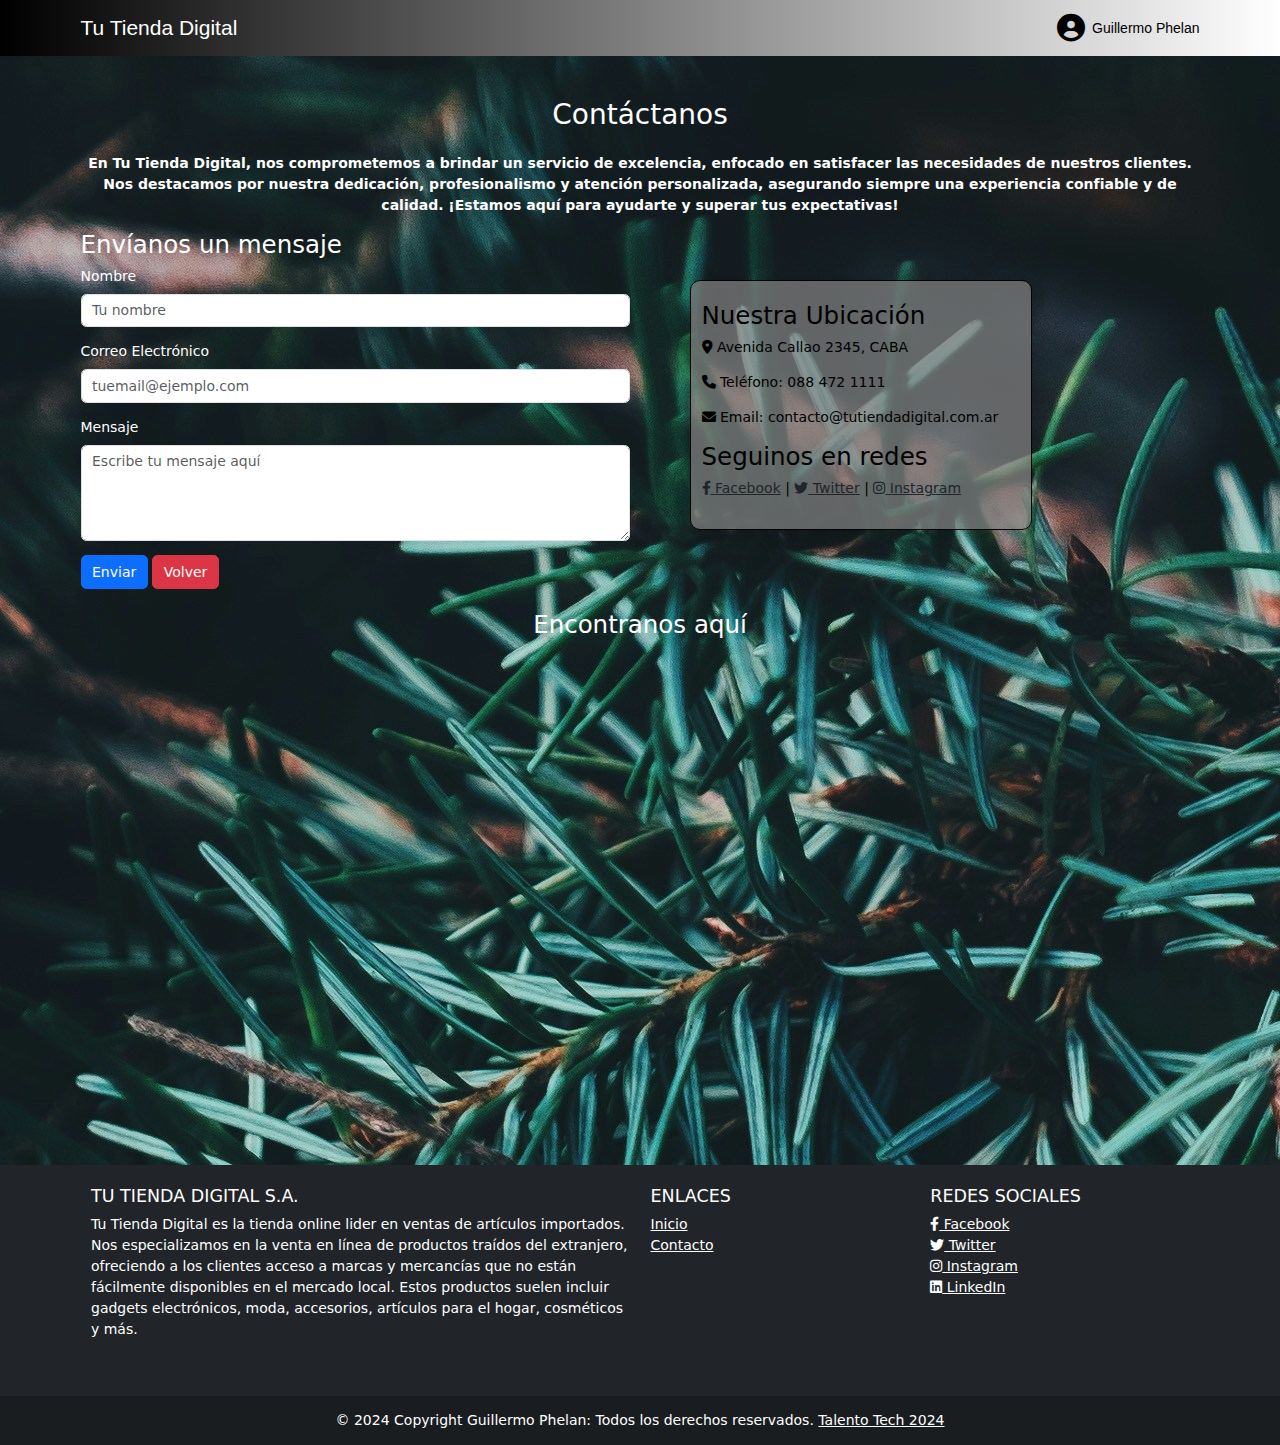
<file: contacto.html>
<!DOCTYPE html>
<html lang="es">
<head>
    <meta charset="UTF-8">
    <meta name="viewport" content="width=device-width, initial-scale=1.0">
    <title>Contacto - Tu Tienda Digital</title>
    <link href="https://cdn.jsdelivr.net/npm/bootstrap@5.3.0-alpha1/dist/css/bootstrap.min.css" rel="stylesheet">
    <link rel="stylesheet" href="https://cdnjs.cloudflare.com/ajax/libs/font-awesome/6.0.0-beta3/css/all.min.css">
    <link href="styles.css" rel="stylesheet" >
</head>
<body id="body-c">

    <header class="bg-dark text-white p-3">
        <div class="container d-flex justify-content-between align-items-center">
            <h1>Tu Tienda Digital</h1>
            <div class="d-flex align-items-center">
                <i  style="color: black;" class="fas fa-user-circle fa-2x me-2"></i>
                <span style="color: black;">Guillermo Phelan</span>
            </div>
        </div>
    </header>

<div class="container mt-5">
  <section id="contacto"></section>
    <h2 class="text-center mb-4">Contáctanos</h2>
    <p class="text-center" style="font-weight: bold;">En Tu Tienda Digital, nos comprometemos a brindar un servicio de excelencia, enfocado en satisfacer las necesidades de nuestros clientes. Nos destacamos por nuestra dedicación, profesionalismo y atención personalizada, asegurando siempre una experiencia confiable y de calidad. ¡Estamos aquí para ayudarte y superar tus expectativas!</p>

    <div class="row">
        <div class="col-md-6">
            <h3>Envíanos un mensaje</h3>
            <form action="https://formspree.io/f/xkgnlvjb" method="POST">
                <div class="mb-3">
                    <label for="nombre" class="form-label">Nombre</label>
                    <input type="text" name="nombre" class="form-control" id="nombre" placeholder="Tu nombre" required>
                </div>
                <div class="mb-3">
                    <label for="email" class="form-label">Correo Electrónico</label>
                    <input type="email" name="email" class="form-control" id="email" placeholder="tuemail@ejemplo.com" required>
                </div>
                <div class="mb-3">
                    <label for="mensaje" class="form-label">Mensaje</label>
                    <textarea class="form-control" name="mensaje" id="mensaje" rows="4" placeholder="Escribe tu mensaje aquí" required></textarea>
                </div>
                <button type="submit" class="btn btn-primary">Enviar</button>
                
                <a href="index.html" class="btn btn-danger">Volver</a>

            </form>
        </div>

        <div class="col-md-4 card card-c shadow">
          
            <h3>Nuestra Ubicación</h3>
            <p><i class="fas fa-map-marker-alt"></i> Avenida Callao 2345, CABA</p>
            <p><i class="fas fa-phone"></i> Teléfono: 088 472 1111</p>
            <p><i class="fas fa-envelope"></i> Email: contacto@tutiendadigital.com.ar</p>
            <h3>Seguinos en redes</h3>
            <p>
                <a href="#" class="text-dark"><i class="fab fa-facebook-f"></i> Facebook</a> |
                <a href="#" class="text-dark"><i class="fab fa-twitter"></i> Twitter</a> |
                <a href="#" class="text-dark"><i class="fab fa-instagram"></i> Instagram</a>
            </p>
          </section>
        </div>
    </div>
</div>

<div class="container mt-4">
    <h3 class="text-center">Encontranos aquí</h3>
    <br>
    <div class="text-center">
        <iframe src="https://www.google.com/maps/embed?pb=!1m18!1m12!1m3!1d3284.0766502987657!2d-58.38414572350252!3d-34.59886085695156!2m3!1f0!2f0!3f0!3m2!1i1024!2i768!4f13.1!3m3!1m2!1s0x95bccab733c5c3cf%3A0xf2e1a164b0e4f81!2sAvenida%20Santa%20Fe%20%26%20Avenida%20Callao!5e0!3m2!1ses-419!2sar!4v1728337000000!5m2!1ses-419!2sar" width="600" height="450" style="border:0;" allowfullscreen="" loading="lazy" referrerpolicy="no-referrer-when-downgrade"></iframe>
    </div>
</div>

<footer class="bg-dark text-white text-center text-lg-start mt-5">
    <section id="sobrenos">
    <div class="container p-4">
      <div class="row">
        <div class="col-lg-6 col-md-12 mb-4">
          <h5 class="text-uppercase">Tu Tienda Digital S.A.</h5>
          <p>
             <span>Tu Tienda Digital</span> es la tienda online lider en ventas de artículos importados. Nos especializamos en la venta en línea de productos traídos del extranjero, ofreciendo a los clientes acceso a marcas y mercancías que no están fácilmente disponibles en el mercado local. Estos productos suelen incluir gadgets electrónicos, moda, accesorios, artículos para el hogar, cosméticos y más.
          </p>
        </div>
  
        <div class="col-lg-3 col-md-6 mb-4">
          <h5 class="text-uppercase">Enlaces</h5>
          <ul class="list-unstyled">
            <li><a href="index.html" class="text-white">Inicio</a></li>
            <li><a href="#contacto" class="text-white">Contacto</a></li>
          </ul>
        </div>
  
        <div class="col-lg-3 col-md-6 mb-4">
          <h5 class="text-uppercase">Redes Sociales</h5>
          <ul class="list-unstyled">
            <li><a href="#!" class="text-white"><i class="fab fa-facebook-f"></i> Facebook</a></li>
            <li><a href="#!" class="text-white"><i class="fab fa-twitter"></i> Twitter</a></li>
            <li><a href="#!" class="text-white"><i class="fab fa-instagram"></i> Instagram</a></li>
            <li><a href="#!" class="text-white"><i class="fab fa-linkedin"></i> LinkedIn</a></li>
          </ul>
        </div>
      </div>
    </div>
  
    <div class="text-center p-3" style="background-color: rgba(0, 0, 0, 0.2);">
      © 2024 Copyright Guillermo Phelan: Todos los derechos reservados.
      <a class="text-white" href="https://inscripcionesagencia.bue.edu.ar/talentotech/">Talento Tech 2024</a>
    </div>
</section>
  </footer>
</file>
<file: styles.css>
:root {
  font-size: 14px;
  margin: 0;
  padding: 0;
  box-sizing: border-box;
}

body {
  margin: 0; /* Elimina márgenes externos */
  padding: 0; /* Elimina relleno */
  height: 100vh; /* Asegura que ocupe toda la altura del viewport */
  background-image: url(./imgs/fondo-navi.jpg);
   
  
  
}

/* Estilos HEADER */

header {
  background: linear-gradient(to right, black, white);
  color: #fff;
  font-family: "Bebas Neue", sans-serif;
  font-weight: 400;
  font-style: normal;
  
}

h1 {
  margin: 0; /* Elimina márgenes del título */
  font-size: 1.5rem;
  text-align: left;
  padding-left: 0 ;
}

.div-usuario {
  color: black;
  margin-right: 0;
  padding-left: auto /* Mueve el usuario hacia la derecha */
}

.container-fluid { 
  margin-left: 0;
  padding-left: 0;
  margin-right: 0;
  padding-right: 0;
}

/* MAIN */

#cuotas {
  height: 50px;
  width: 100%;
  background: linear-gradient(to right, black, red, white);
  padding-top: 10px;
  margin: 0; /* Elimina el margen extra */
}

#h3-cuotas {
  margin: 0; /* Elimina márgenes del h3 */
  padding: 0 1rem; /* Espaciado interno a la izquierda y derecha */
  font-size: 1.2em;
  font-weight: bold; /* Peso de la fuente */
  text-shadow: 1px 1px 2px rgba(0, 0, 0, 0.5);
  color: gold;
  text-align: left;
}

@media (max-width: 768px) {
  #h3-cuotas  {
      display: none;
      
  }}

/* NAV */

nav.navbar {
  margin: 0; /* Elimina márgenes del nav */
  padding: 0 1rem; /* Espaciado interno */

}
 

.navbar-toggler { 
                  color:#ffffff00 ;
                  border: none } /* boton responsive */

/* CARROUSEL */

img {
height: 200px; /* Ajusta esta altura según tus necesidades */
object-fit:contain; /* Esto asegura que la imagen se recorte adecuadamente para llenar el espacio */
width: 100%; /* Asegura que todas las imágenes tengan el mismo ancho */
}

#img-1 {object-fit: fill;}

#img-2 {
object-fit: cover;
width: 100%;
}


.img-re{ width: 100%;
        object-fit:cover;}


@media (max-width: 768px) {
      img{
            height: 100px;               
          }}

/* CARDS VIA API */ 

        .card { 
                padding-top: 20px;
                height: 500px;
                border: black solid 0.5px;
                border-radius: 10px;}

        .card-title  { 
        padding: 10px; 
        
        }

        .card-text { padding-left: 10px}

        .precio {
          padding-left: 10px;
          font-size: 20px;
          color: green;
        }
        .btn-success {
                      border-radius: 0px 0px 10px 10px;
                      height: 40px;
                      width: 100%;
                      padding-left: 0px;
                    }
        
        .card-body { padding: 0px }

        @media (min-width: 992px) {
          .col-md-4 {
            width: 30%; /* Ajusta a tres columnas */
            max-width: 30%;
            margin: 10px auto;
          }
        }
        
        
        
        /* Ajuste para pantallas medianas (2 columnas) */
        @media (min-width: 768px) and (max-width: 991px) {
        
        
          .col-md-4 {
            width: 50%; /* Ajusta a dos columnas */
            max-width: 100%;
            margin: 10px auto;
            padding: 20px;
          }
        
          
          
        }
        
        /* Ajuste para pantallas pequeñas (1 columna) */
        @media (max-width: 767px) {
          .col-md-4 {
            width: 100%; /* Una tarjeta por fila */
            max-width: 100%;
            margin: 10px auto;
          }
        
          .card {
            height: auto; /* Permitir altura dinámica */
          }
        }
        

        /* BOTONES PAGINADO */

        .botones {  padding-top: 50px;
                    cursor: pointer;}


        #page-info{ color: white;}

        /* RESEÑAS */

        #resenas {
          padding: 2em;
          background-color: #0a6548;
      }

      #resenas h2 {
          color: #ffffff;
          font-family: 'Oswald', sans-serif;   
      }
      
      .resenas-grid {
          display: grid;
          grid-template-columns: repeat(auto-fit, minmax(250px, 1fr));
          gap: 1.5em;
      }
      
      .reseña {
          background-color: #fff;
          border: 1px solid #ddd;
          border-radius: 8px;
          padding: 1em;
          box-shadow: 0 2px 5px rgba(0, 0, 0, 0.1);
      }

      @media (min-width: 992px) {
        .resenas-grid {
          grid-template-columns: repeat(3, 1fr); /* Tres reseñas por slide */
        }
        
      }
      
      /* Ajustes para pantallas medianas */
      @media (min-width: 768px) and (max-width: 991px) {
        .resenas-grid {
          grid-template-columns: repeat(2, 1fr); /* Dos columnas por slide */
        }
        .resp { display: none}
      }
      
      /* Ajustes para pantallas pequeñas (celulares) */
      @media (max-width: 767px) {
        .resenas-grid {
          grid-template-columns: repeat(2, 1fr); /* Dos reseñas por slide */
        }
        .resp { display: none}
      } 
      

     /* ESTILOS CONTACTO.HTML */

     .card-c {height: 250px;
              margin-left: 50px;
              margin-top: 50px;
              background-color: rgba(128, 128, 128, 0.729);
              color: black ;
              padding-bottom: 10px;}
              

              @media (max-width: 768px) {
                .card-c{
                      margin-left: 0px;               
                    }}

    .card-info {
      height: 80px;
      width: 100%;
      background-color: rgba(0, 0, 0, 0.113);
    }
     
    #body-c { 
      color: white;
    }
</file>
